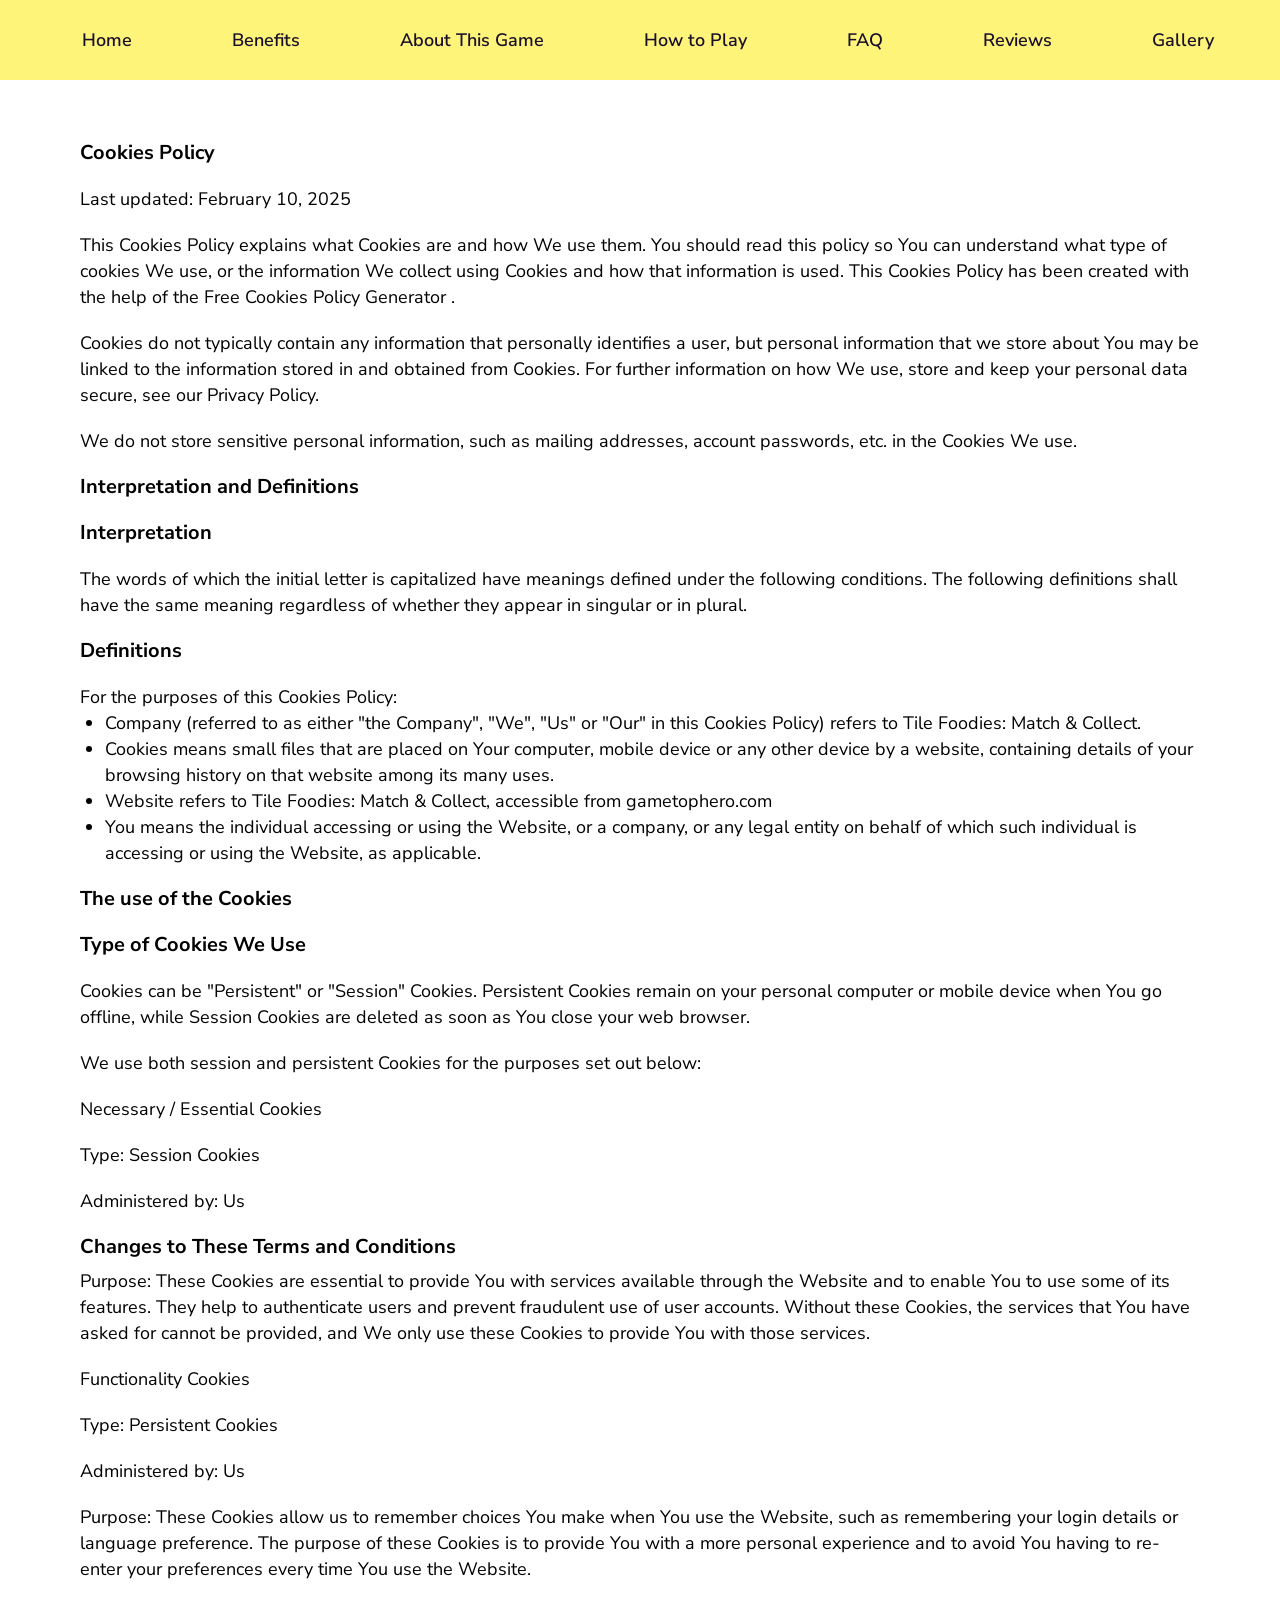
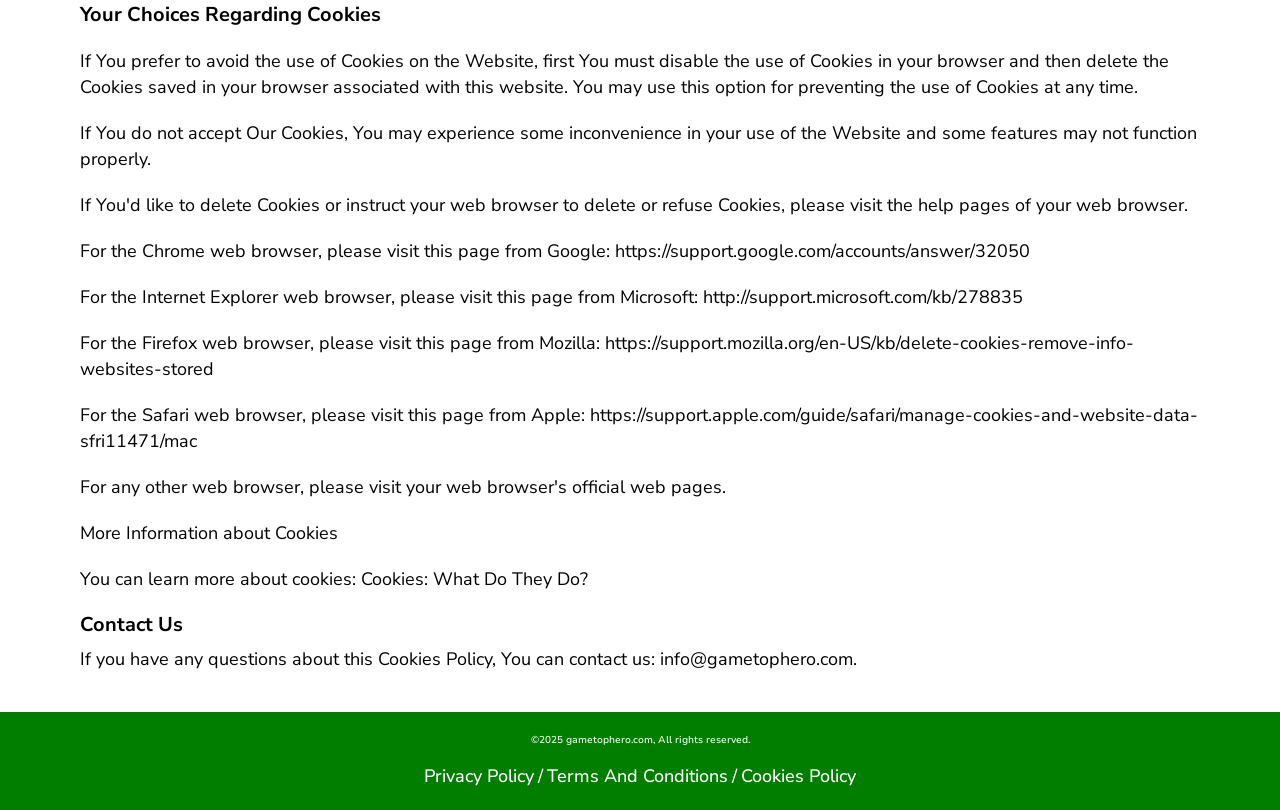
<file: cookies.html>
<!DOCTYPE html>
<html lang="en">
  <head>
    <meta charset="UTF-8" />
    <meta name="viewport" content="width=device-width, initial-scale=1.0" />
    <title>Tile Foodies: Match & Collect</title>
    <link rel="icon" href="image/Fav b (1).jpg" />

    <link rel="stylesheet" type="text/css" href="slick/slick.css" />
    <link rel="stylesheet" href="css/main.css" />
    <link href="https://unpkg.com/aos@2.3.1/dist/aos.css" rel="stylesheet" />
  </head>

  <body class="back">
    <header class="header">
      <div class="header__background"></div>
      <nav class="navigation">
        <ul class="navigation__list">
          <li class="navigation__item">
            <a href="/" class="navigation__link">Home</a>
          </li>
          <li class="navigation__item">
            <a href="/#features" class="navigation__link">Benefits</a>
          </li>
          <li class="navigation__item">
            <a href="/#about" class="navigation__link">About This Game</a>
          </li>
          <li class="navigation__item">
            <a href="/#how" class="navigation__link">How to Play</a>
          </li>
          <li class="navigation__item">
            <a href="/#faq" class="navigation__link">FAQ</a>
          </li>
          <li class="navigation__item">
            <a href="/#reviews" class="navigation__link">Reviews</a>
          </li>
          <li class="navigation__item">
            <a href="/#gallery" class="navigation__link">Gallery</a>
          </li>
          <li class="navigation__item">
            <a
              href="/policy.html"
              class="navigation__link navigation__item-desk"
              >Privacy policy</a
            >
          </li>
          <li class="navigation__item">
            <a href="/terms.html" class="navigation__link navigation__item-desk"
              >Terms and conditions</a
            >
          </li>
          <li class="navigation__item">
            <a
              href="/cookies.html"
              class="navigation__link navigation__item-desk"
              >Cookies Policy</a
            >
          </li>
        </ul>

        <div class="header__button-wrapper policy-terms-header__button-wrapper">
          <a href="/" class="policy-terms-header__icon--menu"
            ><img href="/" class="header-title" alt=""
          /></a>

          <button type="button" class="header__icon-button" data-menu-button>
            <img
              class="header__icon header__icon--menu"
              src="image/header/menu.png"
              alt=""
            />

            <img
              class="header__icon header__icon--close close"
              src="image/header/ep_close-bold (1).png"
              alt=""
            />
          </button>
        </div>
      </nav>
    </header>

    <main class="policy">
      <section>
        <div class="policy-terms-container">
          <h2 class="policy-terms-title">Cookies Policy</h2>

          <p class="policy-terms-text-one">Last updated: February 10, 2025</p>

          <p class="policy-terms-text-one">
            This Cookies Policy explains what Cookies are and how We use them.
            You should read this policy so You can understand what type of
            cookies We use, or the information We collect using Cookies and how
            that information is used. This Cookies Policy has been created with
            the help of the
            <a
              class="email-link-color"
              href="https://www.freeprivacypolicy.com/free-cookies-policy-generator/"
              target="_blank"
              rel=""
              >Free Cookies Policy Generator
            </a>
            .
          </p>

          <p class="policy-terms-text-one">
            Cookies do not typically contain any information that personally
            identifies a user, but personal information that we store about You
            may be linked to the information stored in and obtained from
            Cookies. For further information on how We use, store and keep your
            personal data secure, see our Privacy Policy.
          </p>
          <p class="policy-terms-text-one">
            We do not store sensitive personal information, such as mailing
            addresses, account passwords, etc. in the Cookies We use.
          </p>
          <h2 class="policy-terms-text">Interpretation and Definitions</h2>
          <h2 class="policy-terms-text">Interpretation</h2>
          <p class="policy-terms-text-one">
            The words of which the initial letter is capitalized have meanings
            defined under the following conditions. The following definitions
            shall have the same meaning regardless of whether they appear in
            singular or in plural.
          </p>
          <h2 class="policy-terms-text">Definitions</h2>
          <p class="policy-terms-text-one">
            For the purposes of this Cookies Policy:
          </p>
          <ul class="terms-lists">
            <li>
              Company (referred to as either "the Company", "We", "Us" or "Our"
              in this Cookies Policy) refers to Tile Foodies: Match & Collect.
            </li>
            <li>
              Cookies means small files that are placed on Your computer, mobile
              device or any other device by a website, containing details of
              your browsing history on that website among its many uses.
            </li>
            <li>
              Website refers to Tile Foodies: Match & Collect, accessible from
              gametophero.com
            </li>
            <li>
              You means the individual accessing or using the Website, or a
              company, or any legal entity on behalf of which such individual is
              accessing or using the Website, as applicable.
            </li>
          </ul>
          <h2 class="policy-terms-text">The use of the Cookies</h2>
          <h2 class="policy-terms-text">Type of Cookies We Use</h2>
          <p class="policy-terms-text-one">
            Cookies can be "Persistent" or "Session" Cookies. Persistent Cookies
            remain on your personal computer or mobile device when You go
            offline, while Session Cookies are deleted as soon as You close your
            web browser.
          </p>

          <p class="policy-terms-text-one">
            We use both session and persistent Cookies for the purposes set out
            below:
          </p>

          <p class="policy-terms-text-one">Necessary / Essential Cookies</p>

          <p class="policy-terms-text-one">Type: Session Cookies</p>

          <p class="policy-terms-text-one">Administered by: Us</p>
          <h2 class="policy-terms-text">
            Changes to These Terms and Conditions
          </h2>
          <p class="policy-terms-texts">
            Purpose: These Cookies are essential to provide You with services
            available through the Website and to enable You to use some of its
            features. They help to authenticate users and prevent fraudulent use
            of user accounts. Without these Cookies, the services that You have
            asked for cannot be provided, and We only use these Cookies to
            provide You with those services.
          </p>

          <p class="policy-terms-text-one">Functionality Cookies</p>
          <p class="policy-terms-text-one">Type: Persistent Cookies</p>
          <p class="policy-terms-text-one">Administered by: Us</p>
          <p class="policy-terms-text-one">
            Purpose: These Cookies allow us to remember choices You make when
            You use the Website, such as remembering your login details or
            language preference. The purpose of these Cookies is to provide You
            with a more personal experience and to avoid You having to re-enter
            your preferences every time You use the Website.
          </p>
          <h2 class="policy-terms-text">Your Choices Regarding Cookies</h2>
          <p class="policy-terms-text-one">
            If You prefer to avoid the use of Cookies on the Website, first You
            must disable the use of Cookies in your browser and then delete the
            Cookies saved in your browser associated with this website. You may
            use this option for preventing the use of Cookies at any time.
          </p>
          <p class="policy-terms-text-one">
            If You do not accept Our Cookies, You may experience some
            inconvenience in your use of the Website and some features may not
            function properly.
          </p>
          <p class="policy-terms-text-one">
            If You'd like to delete Cookies or instruct your web browser to
            delete or refuse Cookies, please visit the help pages of your web
            browser.
          </p>
          <p class="policy-terms-text-one">
            For the Chrome web browser, please visit this page from Google:

            <a
              class="email-link-color"
              href="https://support.google.com/accounts/answer/32050"
              target="_blank"
              rel=""
              >https://support.google.com/accounts/answer/32050
            </a>
          </p>
          <p class="policy-terms-text-one">
            For the Internet Explorer web browser, please visit this page from
            Microsoft:
            <a
              class="email-link-color"
              href="http://support.microsoft.com/kb/278835"
              target="_blank"
              rel=""
              >http://support.microsoft.com/kb/278835
            </a>
          </p>
          <p class="policy-terms-text-one">
            For the Firefox web browser, please visit this page from Mozilla:

            <a
              class="email-link-color"
              href=" https://support.mozilla.org/en-US/kb/delete-cookies-remove-info-websites-stored"
              target="_blank"
              rel=""
            >
              https://support.mozilla.org/en-US/kb/delete-cookies-remove-info-websites-stored
            </a>
          </p>
          <p class="policy-terms-text-one">
            For the Safari web browser, please visit this page from Apple:

            <a
              class="email-link-color"
              href=" https://support.apple.com/guide/safari/manage-cookies-and-website-data-sfri11471/mac"
              target="_blank"
              rel=""
            >
              https://support.apple.com/guide/safari/manage-cookies-and-website-data-sfri11471/mac
            </a>
          </p>

          <p class="policy-terms-text-one">
            For any other web browser, please visit your web browser's official
            web pages.
          </p>
          <p class="policy-terms-text-one">More Information about Cookies</p>
          <p class="policy-terms-text-one">
            You can learn more about cookies: Cookies:
            <a
              class="email-link-color"
              href="https://www.freeprivacypolicy.com/blog/cookies/"
              target="_blank"
              rel=""
            >
              What Do They Do?
            </a>
          </p>

          <h2 class="policy-terms-text">Contact Us</h2>
          <p class="policy-terms-texts">
            If you have any questions about this Cookies Policy, You can contact
            us:
            <a class="email-link" href="mailto:info@gametophero.com"
              >info@gametophero.com</a
            >.
          </p>
        </div>
      </section>
    </main>

    <footer class="footer">
      <div class="footer-container">
        <p class="footer-copyright">
          ©2025 gametophero.com, All rights reserved.
        </p>
        <div class="footer-wrapper">
          <a class="footer-text" href="policy.html">Privacy policy</a>
          <a class="footer-text">/</a>
          <a class="footer-text" href="terms.html">Terms and conditions </a>
          <a class="footer-text">/</a>
          <a class="footer-text" href="cookies.html">Cookies Policy</a>
        </div>
      </div>
    </footer>
    <script src="js/mobile-menu.js"></script>
  </body>
</html>
</file>
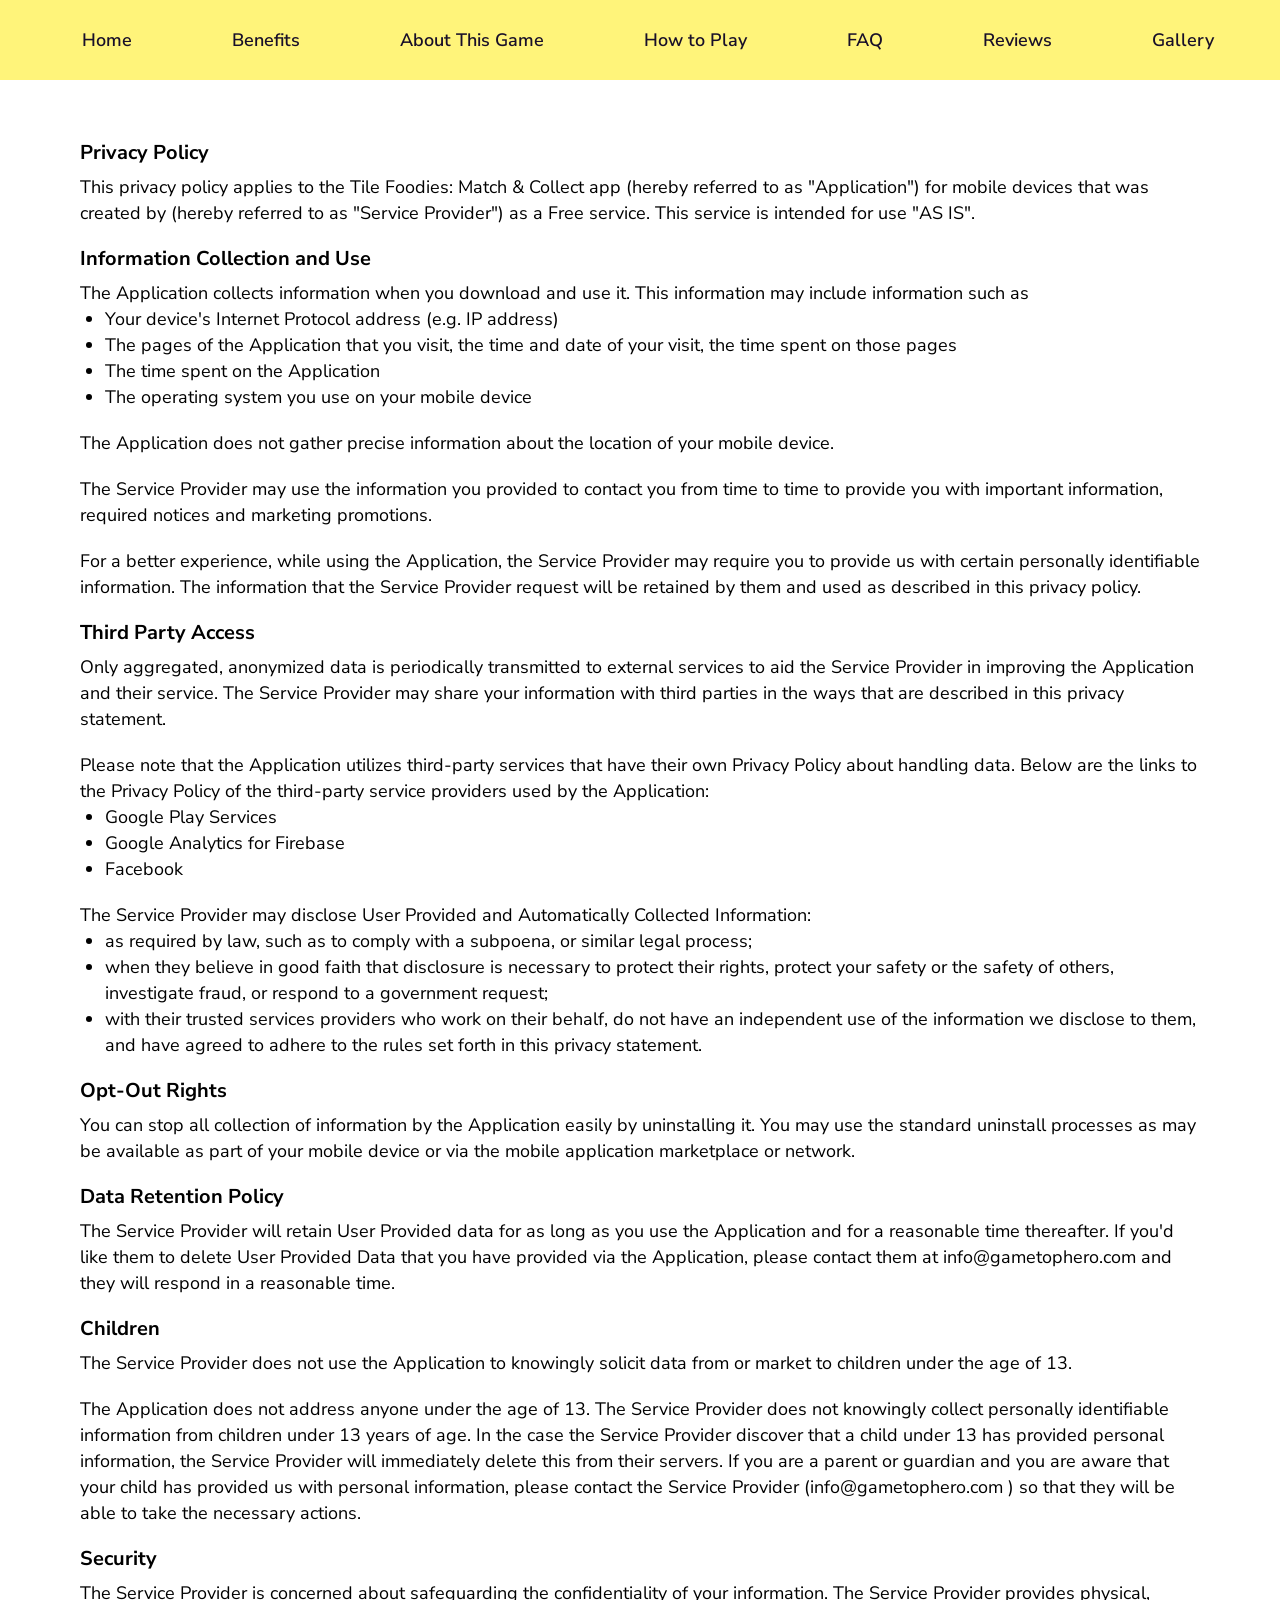
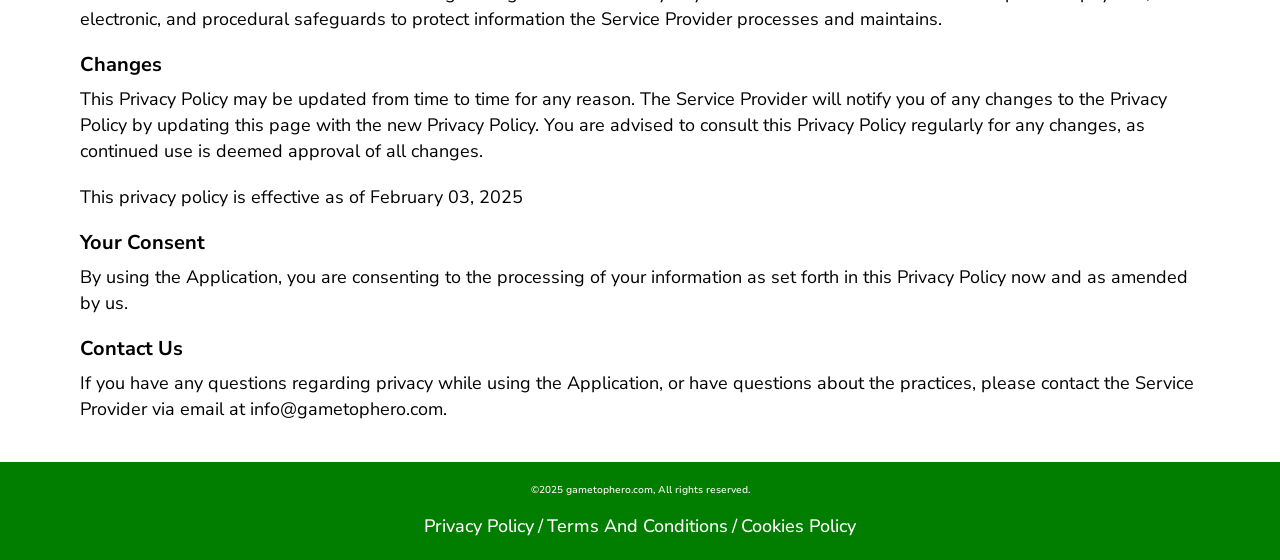
<file: policy.html>
<!DOCTYPE html>
<html lang="en">
  <head>
    <meta charset="UTF-8" />
    <meta name="viewport" content="width=device-width, initial-scale=1.0" />
    <title>Tile Foodies: Match & Collect</title>
    <link rel="icon" href="image/Fav b (1).jpg" />

    <link rel="stylesheet" type="text/css" href="slick/slick.css" />
    <link rel="stylesheet" href="css/main.css" />
    <link href="https://unpkg.com/aos@2.3.1/dist/aos.css" rel="stylesheet" />
  </head>

  <body class="back">
    <header class="header">
      <div class="header__background"></div>
      <nav class="navigation">
        <ul class="navigation__list">
          <li class="navigation__item">
            <a href="/" class="navigation__link">Home</a>
          </li>
          <li class="navigation__item">
            <a href="/#features" class="navigation__link">Benefits</a>
          </li>
          <li class="navigation__item">
            <a href="/#about" class="navigation__link">About This Game</a>
          </li>
          <li class="navigation__item">
            <a href="/#how" class="navigation__link">How to Play</a>
          </li>
          <li class="navigation__item">
            <a href="/#faq" class="navigation__link">FAQ</a>
          </li>
          <li class="navigation__item">
            <a href="/#reviews" class="navigation__link">Reviews</a>
          </li>
          <li class="navigation__item">
            <a href="/#gallery" class="navigation__link">Gallery</a>
          </li>
          <li class="navigation__item">
            <a
              href="/policy.html"
              class="navigation__link navigation__item-desk"
              >Privacy policy</a
            >
          </li>
          <li class="navigation__item">
            <a href="/terms.html" class="navigation__link navigation__item-desk"
              >Terms and conditions</a
            >
          </li>
          <li class="navigation__item">
            <a
              href="/cookies.html"
              class="navigation__link navigation__item-desk"
              >Cookies Policy</a
            >
          </li>
        </ul>

        <div class="header__button-wrapper policy-terms-header__button-wrapper">
          <a href="/" class="policy-terms-header__icon--menu"
            ><img href="/" class="header-title" alt=""
          /></a>

          <button type="button" class="header__icon-button" data-menu-button>
            <img
              class="header__icon header__icon--menu"
              src="image/header/menu.png"
              alt=""
            />

            <img
              class="header__icon header__icon--close close"
              src="image/header/ep_close-bold (1).png"
              alt=""
            />
          </button>
        </div>
      </nav>
    </header>

    <main class="policy">
      <section>
        <div class="policy-terms-container">
          <p class="policy-terms-title">Privacy Policy</p>

          <p class="policy-terms-texts">
            This privacy policy applies to the Tile Foodies: Match & Collect app
            (hereby referred to as "Application") for mobile devices that was
            created by (hereby referred to as "Service Provider") as a Free
            service. This service is intended for use "AS IS".
          </p>
          <p class="policy-terms-text">Information Collection and Use</p>
          <p class="policy-terms-texts">
            The Application collects information when you download and use it.
            This information may include information such as
          </p>

          <ul class="terms-lists">
            <li>Your device's Internet Protocol address (e.g. IP address)</li>
            <li>
              The pages of the Application that you visit, the time and date of
              your visit, the time spent on those pages
            </li>
            <li>The time spent on the Application</li>
            <li>The operating system you use on your mobile device</li>
          </ul>
          <p class="policy-terms-text-one">
            The Application does not gather precise information about the
            location of your mobile device.
          </p>

          <p class="policy-terms-text-one">
            The Service Provider may use the information you provided to contact
            you from time to time to provide you with important information,
            required notices and marketing promotions.
          </p>
          <p class="policy-terms-text-one">
            For a better experience, while using the Application, the Service
            Provider may require you to provide us with certain personally
            identifiable information. The information that the Service Provider
            request will be retained by them and used as described in this
            privacy policy.
          </p>

          <p class="policy-terms-text">Third Party Access</p>

          <p class="policy-terms-texts">
            Only aggregated, anonymized data is periodically transmitted to
            external services to aid the Service Provider in improving the
            Application and their service. The Service Provider may share your
            information with third parties in the ways that are described in
            this privacy statement.
          </p>

          <p class="policy-terms-text-one">
            Please note that the Application utilizes third-party services that
            have their own Privacy Policy about handling data. Below are the
            links to the Privacy Policy of the third-party service providers
            used by the Application:
          </p>
          <ul class="terms-lists">
            <li>
              <a
                class="email-link-color"
                href="https://policies.google.com/privacy"
                target="_blank"
                rel=""
                >Google Play Services
              </a>
            </li>
            <li>
              <a
                class="email-link-color"
                href="https://firebase.google.com/support/privacy"
                target="_blank"
                rel=""
                >Google Analytics for Firebase
              </a>
            </li>
            <li>
              <a
                class="email-link-color"
                href="https://www.facebook.com/about/privacy/update/printable"
                target="_blank"
                rel=""
                >Facebook
              </a>
            </li>
          </ul>

          <p class="policy-terms-text-one">
            The Service Provider may disclose User Provided and Automatically
            Collected Information:
          </p>
          <ul class="terms-lists">
            <li>
              as required by law, such as to comply with a subpoena, or similar
              legal process;
            </li>
            <li>
              when they believe in good faith that disclosure is necessary to
              protect their rights, protect your safety or the safety of others,
              investigate fraud, or respond to a government request;
            </li>
            <li>
              with their trusted services providers who work on their behalf, do
              not have an independent use of the information we disclose to
              them, and have agreed to adhere to the rules set forth in this
              privacy statement.
            </li>
          </ul>

          <h2 class="policy-terms-text">Opt-Out Rights</h2>
          <p class="policy-terms-texts">
            You can stop all collection of information by the Application easily
            by uninstalling it. You may use the standard uninstall processes as
            may be available as part of your mobile device or via the mobile
            application marketplace or network.
          </p>

          <h2 class="policy-terms-text">Data Retention Policy</h2>
          <p class="policy-terms-texts">
            The Service Provider will retain User Provided data for as long as
            you use the Application and for a reasonable time thereafter. If
            you'd like them to delete User Provided Data that you have provided
            via the Application, please contact them at info@gametophero.com and
            they will respond in a reasonable time.
          </p>
          <h2 class="policy-terms-text">Children</h2>
          <p class="policy-terms-texts">
            The Service Provider does not use the Application to knowingly
            solicit data from or market to children under the age of 13.
          </p>

          <p class="policy-terms-text-one">
            The Application does not address anyone under the age of 13. The
            Service Provider does not knowingly collect personally identifiable
            information from children under 13 years of age. In the case the
            Service Provider discover that a child under 13 has provided
            personal information, the Service Provider will immediately delete
            this from their servers. If you are a parent or guardian and you are
            aware that your child has provided us with personal information,
            please contact the Service Provider (info@gametophero.com ) so that
            they will be able to take the necessary actions.
          </p>
          <h2 class="policy-terms-text">Security</h2>
          <p class="policy-terms-texts">
            The Service Provider is concerned about safeguarding the
            confidentiality of your information. The Service Provider provides
            physical, electronic, and procedural safeguards to protect
            information the Service Provider processes and maintains.
          </p>
          <h2 class="policy-terms-text">Changes</h2>
          <p class="policy-terms-texts">
            This Privacy Policy may be updated from time to time for any reason.
            The Service Provider will notify you of any changes to the Privacy
            Policy by updating this page with the new Privacy Policy. You are
            advised to consult this Privacy Policy regularly for any changes, as
            continued use is deemed approval of all changes.
          </p>

          <p class="policy-terms-text-one">
            This privacy policy is effective as of February 03, 2025
          </p>
          <h2 class="policy-terms-text">Your Consent</h2>
          <p class="policy-terms-texts">
            By using the Application, you are consenting to the processing of
            your information as set forth in this Privacy Policy now and as
            amended by us.
          </p>
          <h2 class="policy-terms-text">Contact Us</h2>
          <p class="policy-terms-texts">
            If you have any questions regarding privacy while using the
            Application, or have questions about the practices, please contact
            the Service Provider via email at
            <a class="email-link" href="mailto:info@gametophero.com"
              >info@gametophero.com</a
            >.
          </p>
        </div>
      </section>
    </main>

    <footer class="footer">
      <div class="footer-container">
        <p class="footer-copyright">
          ©2025 gametophero.com, All rights reserved.
        </p>
        <div class="footer-wrapper">
          <a class="footer-text" href="policy.html">Privacy policy</a>
          <a class="footer-text">/</a>
          <a class="footer-text" href="terms.html">Terms and conditions </a>
          <a class="footer-text">/</a>
          <a class="footer-text" href="cookies.html">Cookies Policy</a>
        </div>
      </div>
    </footer>
    <script src="js/mobile-menu.js"></script>
  </body>
</html>
</file>
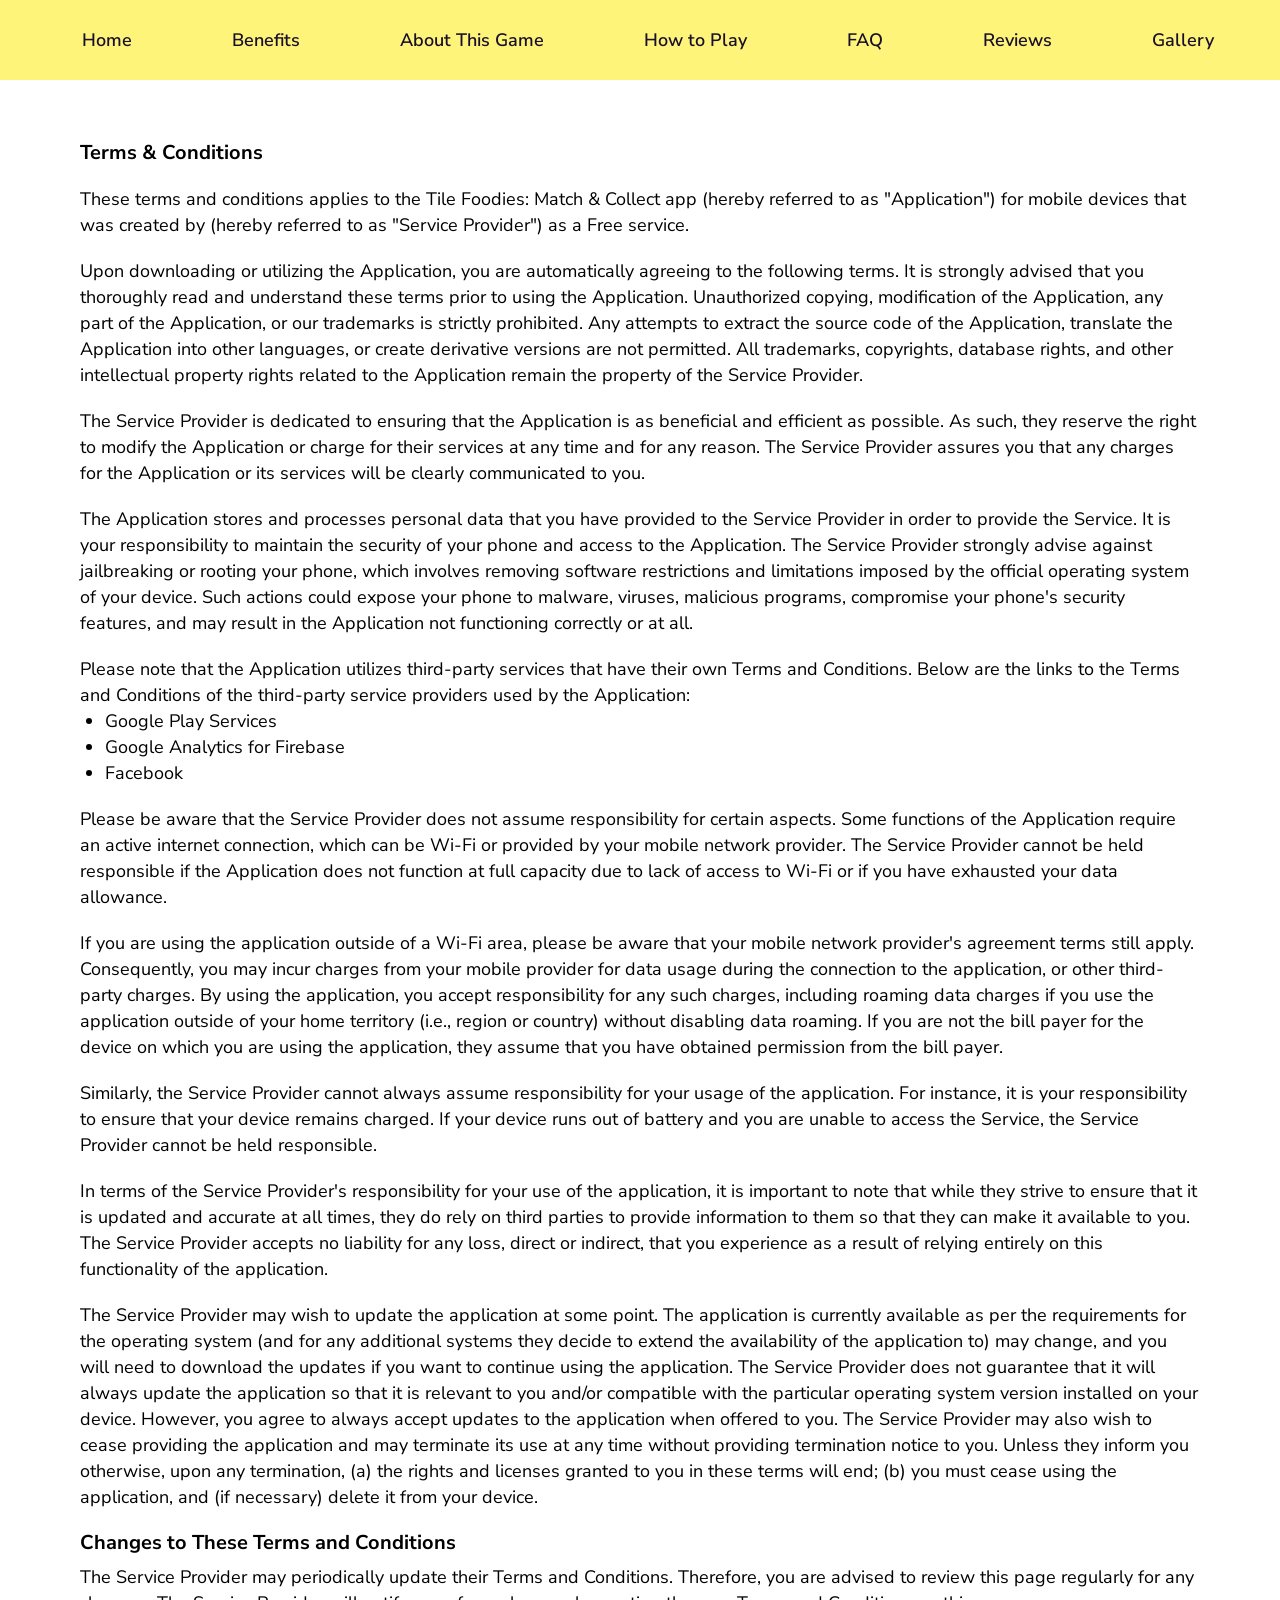
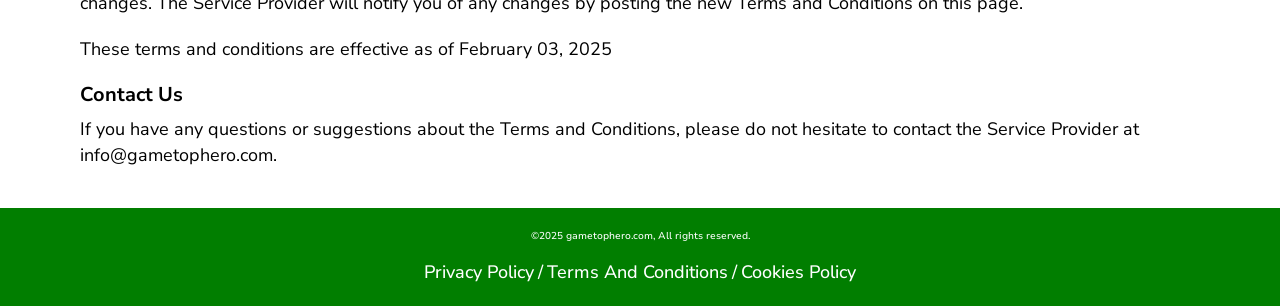
<file: terms.html>
<!DOCTYPE html>
<html lang="en">
  <head>
    <meta charset="UTF-8" />
    <meta name="viewport" content="width=device-width, initial-scale=1.0" />
    <title>Tile Foodies: Match & Collect</title>
    <link rel="icon" href="image/Fav b (1).jpg" />
    <link rel="stylesheet" type="text/css" href="slick/slick.css" />
    <link rel="stylesheet" href="css/main.css" />
    <link href="https://unpkg.com/aos@2.3.1/dist/aos.css" rel="stylesheet" />
  </head>

  <body class="back">
    <header class="header">
      <div class="header__background"></div>
      <nav class="navigation">
        <ul class="navigation__list">
          <li class="navigation__item">
            <a href="/" class="navigation__link">Home</a>
          </li>
          <li class="navigation__item">
            <a href="/#features" class="navigation__link">Benefits</a>
          </li>
          <li class="navigation__item">
            <a href="/#about" class="navigation__link">About This Game</a>
          </li>
          <li class="navigation__item">
            <a href="/#how" class="navigation__link">How to Play</a>
          </li>
          <li class="navigation__item">
            <a href="/#faq" class="navigation__link">FAQ</a>
          </li>
          <li class="navigation__item">
            <a href="/#reviews" class="navigation__link">Reviews</a>
          </li>
          <li class="navigation__item">
            <a href="/#gallery" class="navigation__link">Gallery</a>
          </li>
          <li class="navigation__item">
            <a
              href="/policy.html"
              class="navigation__link navigation__item-desk"
              >Privacy policy</a
            >
          </li>
          <li class="navigation__item">
            <a href="/terms.html" class="navigation__link navigation__item-desk"
              >Terms and conditions</a
            >
          </li>
          <li class="navigation__item">
            <a
              href="/cookies.html"
              class="navigation__link navigation__item-desk"
              >Cookies Policy</a
            >
          </li>
        </ul>

        <div class="header__button-wrapper policy-terms-header__button-wrapper">
          <a href="/" class="policy-terms-header__icon--menu"
            ><img href="/" class="header-title" alt=""
          /></a>

          <button type="button" class="header__icon-button" data-menu-button>
            <img
              class="header__icon header__icon--menu"
              src="image/header/menu.png"
              alt=""
            />

            <img
              class="header__icon header__icon--close close"
              src="image/header/ep_close-bold (1).png"
              alt=""
            />
          </button>
        </div>
      </nav>
    </header>

    <main class="policy">
      <section>
        <div class="policy-terms-container">
          <h2 class="policy-terms-title">Terms & Conditions</h2>

          <p class="policy-terms-text-one">
            These terms and conditions applies to the Tile Foodies: Match &
            Collect app (hereby referred to as "Application") for mobile devices
            that was created by (hereby referred to as "Service Provider") as a
            Free service.
          </p>

          <p class="policy-terms-text-one">
            Upon downloading or utilizing the Application, you are automatically
            agreeing to the following terms. It is strongly advised that you
            thoroughly read and understand these terms prior to using the
            Application. Unauthorized copying, modification of the Application,
            any part of the Application, or our trademarks is strictly
            prohibited. Any attempts to extract the source code of the
            Application, translate the Application into other languages, or
            create derivative versions are not permitted. All trademarks,
            copyrights, database rights, and other intellectual property rights
            related to the Application remain the property of the Service
            Provider.
          </p>

          <p class="policy-terms-text-one">
            The Service Provider is dedicated to ensuring that the Application
            is as beneficial and efficient as possible. As such, they reserve
            the right to modify the Application or charge for their services at
            any time and for any reason. The Service Provider assures you that
            any charges for the Application or its services will be clearly
            communicated to you.
          </p>
          <p class="policy-terms-text-one">
            The Application stores and processes personal data that you have
            provided to the Service Provider in order to provide the Service. It
            is your responsibility to maintain the security of your phone and
            access to the Application. The Service Provider strongly advise
            against jailbreaking or rooting your phone, which involves removing
            software restrictions and limitations imposed by the official
            operating system of your device. Such actions could expose your
            phone to malware, viruses, malicious programs, compromise your
            phone's security features, and may result in the Application not
            functioning correctly or at all.
          </p>
          <p class="policy-terms-text-one">
            Please note that the Application utilizes third-party services that
            have their own Terms and Conditions. Below are the links to the
            Terms and Conditions of the third-party service providers used by
            the Application:
          </p>
          <ul class="terms-lists">
            <li>
              <a
                class="email-link-color"
                href="https://policies.google.com/privacy"
                target="_blank"
                rel=""
                >Google Play Services
              </a>
            </li>
            <li>
              <a
                class="email-link-color"
                href="https://firebase.google.com/support/privacy"
                target="_blank"
                rel=""
                >Google Analytics for Firebase
              </a>
            </li>
            <li>
              <a
                class="email-link-color"
                href="https://www.facebook.com/about/privacy/update/printable"
                target="_blank"
                rel=""
                >Facebook
              </a>
            </li>
          </ul>

          <p class="policy-terms-text-one">
            Please be aware that the Service Provider does not assume
            responsibility for certain aspects. Some functions of the
            Application require an active internet connection, which can be
            Wi-Fi or provided by your mobile network provider. The Service
            Provider cannot be held responsible if the Application does not
            function at full capacity due to lack of access to Wi-Fi or if you
            have exhausted your data allowance.
          </p>

          <p class="policy-terms-text-one">
            If you are using the application outside of a Wi-Fi area, please be
            aware that your mobile network provider's agreement terms still
            apply. Consequently, you may incur charges from your mobile provider
            for data usage during the connection to the application, or other
            third-party charges. By using the application, you accept
            responsibility for any such charges, including roaming data charges
            if you use the application outside of your home territory (i.e.,
            region or country) without disabling data roaming. If you are not
            the bill payer for the device on which you are using the
            application, they assume that you have obtained permission from the
            bill payer.
          </p>

          <p class="policy-terms-text-one">
            Similarly, the Service Provider cannot always assume responsibility
            for your usage of the application. For instance, it is your
            responsibility to ensure that your device remains charged. If your
            device runs out of battery and you are unable to access the Service,
            the Service Provider cannot be held responsible.
          </p>

          <p class="policy-terms-text-one">
            In terms of the Service Provider's responsibility for your use of
            the application, it is important to note that while they strive to
            ensure that it is updated and accurate at all times, they do rely on
            third parties to provide information to them so that they can make
            it available to you. The Service Provider accepts no liability for
            any loss, direct or indirect, that you experience as a result of
            relying entirely on this functionality of the application.
          </p>

          <p class="policy-terms-text-one">
            The Service Provider may wish to update the application at some
            point. The application is currently available as per the
            requirements for the operating system (and for any additional
            systems they decide to extend the availability of the application
            to) may change, and you will need to download the updates if you
            want to continue using the application. The Service Provider does
            not guarantee that it will always update the application so that it
            is relevant to you and/or compatible with the particular operating
            system version installed on your device. However, you agree to
            always accept updates to the application when offered to you. The
            Service Provider may also wish to cease providing the application
            and may terminate its use at any time without providing termination
            notice to you. Unless they inform you otherwise, upon any
            termination, (a) the rights and licenses granted to you in these
            terms will end; (b) you must cease using the application, and (if
            necessary) delete it from your device.
          </p>
          <h2 class="policy-terms-text">
            Changes to These Terms and Conditions
          </h2>
          <p class="policy-terms-texts">
            The Service Provider may periodically update their Terms and
            Conditions. Therefore, you are advised to review this page regularly
            for any changes. The Service Provider will notify you of any changes
            by posting the new Terms and Conditions on this page.
          </p>

          <p class="policy-terms-text-one">
            These terms and conditions are effective as of February 03, 2025
          </p>
          <h2 class="policy-terms-text">Contact Us</h2>
          <p class="policy-terms-texts">
            If you have any questions or suggestions about the Terms and
            Conditions, please do not hesitate to contact the Service Provider
            at
            <a class="email-link" href="mailto:info@gametophero.com">
              info@gametophero.com</a
            >.
          </p>
        </div>
      </section>
    </main>

    <footer class="footer">
      <div class="footer-container">
        <p class="footer-copyright">
          ©2025 gametophero.com, All rights reserved.
        </p>
        <div class="footer-wrapper">
          <a class="footer-text" href="policy.html">Privacy policy</a>
          <a class="footer-text">/</a>
          <a class="footer-text" href="terms.html">Terms and conditions </a>
          <a class="footer-text">/</a>
          <a class="footer-text" href="cookies.html">Cookies Policy</a>
        </div>
      </div>
    </footer>
    <script src="js/mobile-menu.js"></script>
  </body>
</html>
</file>
<file: css/main.css>
@import url("https://fonts.googleapis.com/css2?family=Montserrat+Alternates:ital,wght@0,100;0,200;0,300;0,400;0,500;0,600;0,700;0,800;0,900;1,100;1,200;1,300;1,400;1,500;1,600;1,700;1,800;1,900&family=Nunito+Sans:ital,opsz,wght@0,6..12,200..1000;1,6..12,200..1000&display=swap");

:root {
}

* {
  -webkit-box-sizing: border-box;
  box-sizing: border-box;
}

html {
  scroll-behavior: smooth;
  background: rgba(255, 255, 255, 1);
  color: rgba(0, 0, 0, 1);
}

body {
  margin: 0;
}

h1,
h2,
h3,
h4,
h5,
h6,
p {
  margin: 0;
}

ul,
ol {
  margin: 0;
  padding: 0;
  list-style: none;
}

img {
  display: block;
  height: auto;
}

.list {
  list-style: none;
}

button,
a {
  cursor: pointer;
}

.visually-hidden {
  position: absolute;
  width: 1px;
  height: 1px;
  margin: -1px;
  border: 0;
  padding: 0;

  white-space: nowrap;
  clip-path: inset(100%);
  clip: rect(0 0 0 0);
  overflow: hidden;
}

.button:hover {
  scale: 120%;
}

.header {
  position: fixed;
  width: 100%;
  z-index: 5;
  -webkit-transition: background-color 0.3s ease;
  transition: background-color 0.3s ease;
}

.header.is-open .header__background {
  left: 0;
}
.header__button-wrapper {
  margin-left: auto;
}
.header__icon {
  display: none;
}

.header__icon-button {
  display: -webkit-box;
  display: -ms-flexbox;
  display: flex;
  background-color: transparent;
  border: none;
  border-radius: 50%;
}

.header__icon--menu {
  display: block;
}

.header__icon-button.is-open .header__icon--menu {
  display: none;
}

.header__icon-button.is-open .header__icon--close {
  display: block;
}

.header {
  position: fixed;
  width: 100%;
  z-index: 5;
  background: transparent;
  display: flex;
  height: 60px;
  background: rgba(255, 244, 122, 1);
}
.header__background {
  position: absolute;
  top: 0;
  right: 0;
  bottom: 0;
  left: 100%;

  z-index: -1;
  -webkit-transition: left 0.3s ease;
  transition: left 0.3s ease;
  background: rgba(255, 244, 122, 1);
}
.header.is-open .header__background {
  left: 0;
}
.header__button-wrapper {
  margin-right: auto;
  display: flex;
  align-items: center;
  justify-content: end;
}
.policy-terms-header__button-wrapper {
  margin-right: auto;
  display: flex;
  align-items: center;
  justify-content: space-between;
}
.header__icon {
  display: none;
}
.header__icon-button {
  display: flex;
  background-color: transparent;
  border: none;
  border-radius: 50%;
}

.header__icon--menu {
  display: block;
}

.header__icon-button.is-open .header__icon--menu {
  display: none;
}

.header__icon-button.is-open .header__icon--close {
  display: block;
}

.navigation {
  display: -ms-flexbox;
  -webkit-box-orient: vertical;
  -webkit-box-direction: normal;
  -ms-flex-direction: column;
  flex-direction: column;
  -webkit-box-align: center;
  -ms-flex-align: center;
  align-items: center;
  -webkit-box-flex: 1;
  -ms-flex: 1;
  flex: 1;
  padding: 16px;
  position: relative;
}

.navigation__list {
  display: flex;
  flex-direction: column;

  align-items: start;

  top: 130px;
  position: absolute;
  top: 100%;
  right: -100%;
  width: 100%;
  height: 567px;
  -webkit-transition: 0.3s;
  transition: 0.3s;
  z-index: 999;

  padding: 35px 0 0 60px;

  border-radius: 0px 0px 26px 26px;
  gap: 28px;
  background: rgba(255, 244, 122, 1);
  border-bottom: 2px solid rgba(34, 0, 59, 1);
}
.navigation__list.is-open {
  right: 0;
}
.navigation__link {
  font-family: Nunito Sans;
  font-weight: 600;
  font-size: 18px;
  line-height: 24.55px;
  letter-spacing: 0%;
  transition: all 0.3s ease-in-out;
  text-decoration: none;
  color: rgba(24, 15, 41, 1);
  padding-left: 16px;
}
.navigation__link:hover,
.navigation__link:focus {
  width: 82px;
  height: 49px;
  border-radius: 100px;
  padding-top: 12px;
  padding-right: 16px;
  padding-bottom: 12px;
  color: rgba(255, 249, 255, 1);
  background: rgba(1, 126, 0, 1);
}
.header.is-open {
  background-color: transparent;
}
.navigation-img {
  display: none;
}

@media screen and (min-width: 1200px) {
  .navigation-img {
    display: flex;
  }
  .policy-terms-header__icon--menu {
    display: none;
  }

  .header {
    width: 100%;

    height: 80px;
    padding: 10px 0px 10px 160px;
    display: flex;
    align-items: center;
    justify-content: center;

    z-index: 1000;
  }
  .header__background {
  }

  .header__icon-button {
    display: none;
  }

  .navigation {
    display: flex;

    flex-direction: row;

    flex: 1;
    padding: 0;

    width: 1440px;
    margin: auto;
  }
  .navigation__list {
    background-color: transparent;
    flex-direction: row;
    display: flex;
    position: static;
    width: 1440px;
    margin: auto;

    padding-block: 0;
    flex: 1;
    gap: 68px;
    height: 0px;
    display: flex;
    justify-content: center;
    align-items: center;
    justify-content: center;
    border: none;
  }
  .navigation__link {
    font-family: Nunito Sans;
    font-weight: 600;
    font-size: 18px;
    line-height: 24.55px;
    letter-spacing: 0%;

    color: rgba(24, 15, 41, 1);
    padding: 12px 16px;
    text-decoration: none;
  }
  .navigation__link:hover,
  .navigation__link:focus {
    background: rgba(1, 126, 0, 1);
  }
  .header__icon-home-img {
    display: none;
  }
  .navigation__item-desk {
    display: none;
  }
}

.home {
  width: 375px;
  height: 800px;

  padding: 104px 10px 0px;
  background-repeat: no-repeat;
  background-size: cover;
  background-position: center;
  background-image: url("/image/home/Home.png");
  margin: auto;
}

.home__container-top {
  display: flex;
  flex-direction: column;
  align-items: center;
}
.home-title-img {
  width: 180px;
  height: 159px;
}
.home-title {
  font-family: Nunito Sans;
  font-weight: 900;
  font-size: 22px;
  line-height: 30.01px;
  letter-spacing: 0%;
  text-align: center;
  color: rgba(97, 0, 143, 1);
  padding: 28px 0;
}

.home-text {
  font-family: Nunito Sans;
  font-weight: 800;
  font-size: 14px;
  line-height: 19.1px;
  letter-spacing: 0%;
  text-align: center;
  color: rgba(255, 244, 122, 1);
}
.home__google-button_image {
  width: 204px;
  height: 67px;
}
.home__google-button_link:hover {
  transform: scale(1.1);
  transition: transform 0.3s ease-in-out;
}

@media screen and (min-width: 1200px) {
  .home {
    width: 1440px;
    height: 784px;
    padding: 110px 217px 0px;
  }
  .home__container-top {
    display: flex;
    flex-direction: column;
    align-items: center;
    justify-content: center;
  }
  .home-title-img {
    width: 325px;
    height: 288px;
  }
  .home-title {
    font-family: Nunito Sans;
    font-weight: 900;
    font-size: 26px;
    color: rgba(1, 126, 0, 1);
    line-height: 35.46px;
    letter-spacing: 0%;
    text-align: center;
    padding: 24px 0;
  }

  .home-text {
    font-family: Nunito Sans;
    font-weight: 800;
    font-size: 18px;

    line-height: 24.55px;
    letter-spacing: 0%;
    text-align: center;
  }
}
.about {
  padding: 28px 20px;
  margin: auto;
  width: 375px;
  background: rgba(237, 248, 157, 1);
}

.about-title {
  font-family: Nunito Sans;
  font-weight: 900;
  font-size: 32px;
  line-height: 43.65px;
  letter-spacing: 0%;
  text-align: center;
  color: rgba(8, 13, 3, 1);
}
.about-title-text {
  font-family: Montserrat Alternates;
  font-weight: 600;
  font-size: 16px;
  line-height: 24px;
  letter-spacing: 3%;
  text-align: center;
  padding-top: 40px;
  display: flex;
  flex-direction: column;
  gap: 30px;
}
.about-div {
  padding-top: 40px;
  display: flex;
  flex-direction: column;
  gap: 30px;
}
.about-text {
  display: flex;
  flex-direction: column;
  font-family: Nunito Sans;
  font-weight: 600;
  font-size: 14px;
  line-height: 24px;
  letter-spacing: 3%;
  text-align: center;
  gap: 10px;
}
.about-text-bold {
  font-family: Montserrat Alternates;
  font-weight: 700;
  font-size: 18px;

  line-height: 34px;
  letter-spacing: 3%;
  text-align: center;
}
@media screen and (min-width: 1200px) {
  .about {
    padding: 28px 100px 44px;

    width: 1440px;
  }

  .about-title {
    font-family: Nunito Sans;
    font-weight: 900;
    font-size: 32px;
    line-height: 43.65px;
    letter-spacing: 0%;
  }
  .about-title-text {
    font-family: Montserrat Alternates;
    font-weight: 600;
    font-size: 16px;
    line-height: 34px;
    letter-spacing: 3%;
    text-align: center;

    padding-top: 40px;
    gap: 0px;
  }
  .about-div {
    padding-top: 60px;
    display: flex;
    flex-direction: row-reverse;
    gap: 60px;
  }
  .about-img {
    content: url("/image/about/Frame\ 146.png");
  }
  .about-text {
    width: 630px;
    display: flex;
    flex-direction: column;
    font-family: Nunito Sans;
    font-weight: 600;
    font-size: 16px;
    line-height: 34px;
    letter-spacing: 3%;
    text-align: left;
    gap: 10px;
  }
  .about-text-bold {
    text-align: left;
  }
}
.how {
  width: 375px;
  margin: auto;
  padding: 28px 20px;
  background: rgba(255, 249, 187, 1);
}
.how-title-text {
  font-family: Nunito Sans;
  font-weight: 400;
  font-size: 16px;
  line-height: 21.82px;
  letter-spacing: 0%;
  text-align: center;
  padding-top: 40px;
}
.how-list {
  padding-top: 40px;
  margin: auto;
  display: flex;
  flex-direction: column;
  gap: 18px;
}

.how-img {
  margin: auto;
}
.how-text-bold {
  font-family: Nunito Sans;
  font-weight: 700;
  font-size: 18px;
  line-height: 24.55px;
  letter-spacing: 0%;
  text-align: center;
  color: rgba(8, 13, 3, 1);
  padding: 12px 0;
}
.how-text {
  font-family: Nunito Sans;
  font-weight: 600;
  font-size: 16px;
  line-height: 21.82px;
  letter-spacing: 0%;
  text-align: center;
  color: rgba(8, 13, 3, 1);
}

@media screen and (min-width: 1200px) {
  .how {
    width: 1440px;
    margin: auto;
    padding: 28px 100px 75px;
    background: rgba(255, 249, 187, 1);
  }
  .how-title-text {
    font-family: Nunito Sans;
    font-weight: 400;
    font-size: 20px;
    line-height: 27.28px;
    letter-spacing: 0%;
    padding-top: 25px;
  }
  .how-list {
    padding-top: 60px;
    margin: auto;
    display: flex;
    flex-direction: row;
    flex-wrap: wrap;
    justify-content: center;
    gap: 22px;
    column-gap: 0;
  }
  .how-item {
    width: 620px;
  }
}

.reviews {
  width: 375px;
  background: rgba(255, 249, 187, 1);

  margin: auto;
  padding: 28px 0;
}

.reviews-list {
  width: auto;
  padding-top: 40px;
  padding-bottom: 30px;
  margin: auto;
}
.reviews-item {
  margin: 0 5px;
  width: 335px;
  height: 224px;
  border-radius: 6px;
  padding: 16px;
  background: rgba(255, 255, 255, 1);
  border: 2px solid rgba(1, 126, 0, 1);
}
.reviews-img {
  margin: 12px auto 20px;
}
.reviews-text-bold {
  font-family: Nunito Sans;
  font-weight: 900;
  font-size: 20px;
  line-height: 27.28px;
  letter-spacing: 0%;
  text-align: center;
}
.reviews-text {
  font-family: Nunito Sans;
  font-weight: 600;
  font-size: 16px;
  line-height: 21.82px;
  letter-spacing: 0%;
  text-align: center;
}

.gallery-button-container {
  display: flex;
  align-items: center;
  justify-content: center;
  gap: 10px;
}

.gallery-button {
  background-color: transparent;
  border: none;
  padding: 0;
  -webkit-transition: scale 0.3s ease;
  transition: scale 0.3s ease;
}

.gallery-button:hover {
  scale: 120%;
}
.gallery-button-container-desk {
  display: none;
}
@media screen and (min-width: 1200px) {
  .gallery-button-container-desk {
    display: flex;
    align-items: center;
    justify-content: end;
    gap: 10px;
  }
  .reviews {
    width: 1440px;
    padding: 28px 100px 100px;
  }

  .reviews-list {
    width: auto;
    padding-top: 44px;
    padding-bottom: 0px;
    margin: auto;
  }
  .reviews-item {
    margin: 0 20px;
    width: 360px;
    height: 202px;
  }

  .gallery-button-container {
    display: none;
  }
}

.faq {
  padding: 28px 20px;
  margin: auto;
  width: 375px;

  background-repeat: no-repeat;
  background-size: cover;
  background-position: bottom;
  background-image: url("/image/faq/FAQ.png");
}
.faq-container {
  padding-top: 39px;
  display: flex;
  flex-direction: column;
  gap: 14px;
  margin: auto;
}

.faq-item {
  width: 335px;
  border-radius: 6px;
  padding: 16px;
  background: rgba(255, 255, 255, 1);
  border: 2px solid rgba(1, 126, 0, 1);
}

.faq-question {
  display: flex;
  justify-content: space-between;
  align-items: center;

  font-family: Nunito Sans;
  font-weight: 700;
  font-size: 18px;
  line-height: 24.55px;
  letter-spacing: 0%;

  color: rgba(8, 13, 3, 1);
}

.toggle-button {
  background: none;
  border: none;
  transition: all 0.3s ease-in-out;
  cursor: pointer;
}
.toggle-button:hover {
  transform: scale(1.2);
}
.faq-answer {
  display: none;
  padding-top: 16px;
  font-family: Nunito Sans;
  font-weight: 600;
  font-size: 16px;
  line-height: 21.82px;
  letter-spacing: 0%;
  color: rgba(8, 13, 3, 1);
}
@media screen and (min-width: 1200px) {
  .faq {
    padding: 28px 220px;
    margin: auto;
    width: 1440px;

    background-image: url("/image/faq//FAQ\ \(1\).png");
  }
  .faq-container {
    padding-top: 20px;
  }

  .faq-item {
    width: 1000px;
  }
}
.gallery {
  width: 375px;
  background: rgba(237, 248, 157, 1);
  margin: auto;
  padding: 28px 0px;
}

.gallery__list {
  width: auto;
  padding-top: 40px;
  padding-bottom: 32px;
  margin: auto;
}
.gallery__item {
  width: 260px;
  height: 460px;
  overflow: hidden;
  position: relative;
  margin: 0 4px;
}

.gallery__image {
  width: 100%;
  height: 100%;
  object-fit: cover;
  object-position: center;
}

@media screen and (min-width: 1200px) {
  .gallery {
    width: 1440px;

    padding: 28px 100px 40px;
  }

  .gallery__item {
    width: 260px;
    height: 460px;
    margin: 0 20px;
  }

  .gallery__list {
    width: auto;
    padding: 30px 0 0px;
  }
}
.features {
  width: 375px;

  margin: auto;
  padding: 28px 45px;
  background: rgba(255, 249, 187, 1);
}

.features-list {
  padding-top: 40px;
  margin: auto;
  display: flex;
  flex-direction: column;
  gap: 22px;
}
.features-item {
  width: 284px;
  height: 223px;
  border-radius: 6.05px;
  padding: 20px;
  background: rgba(255, 255, 255, 1);
  border: 2px solid rgba(1, 126, 0, 1);
}
.features-img {
  margin: auto;
}
.features-text-bold {
  font-family: Nunito Sans;
  font-weight: 700;
  font-size: 18.15px;
  line-height: 24.75px;
  letter-spacing: 0%;
  text-align: center;
  padding: 12px 0 8px;
}
.features-text {
  font-family: Nunito Sans;
  font-weight: 600;
  font-size: 16.13px;
  line-height: 22px;
  letter-spacing: 0%;
  text-align: center;
}

@media screen and (min-width: 1200px) {
  .features {
    width: 1440px;
    padding: 28px 100px 70px;
  }

  .features-list {
    padding-top: 35px;
    margin: auto;
    display: flex;
    flex-direction: row;
    gap: 34px;
  }
}
.footer {
  background: rgba(1, 126, 0, 1);

  color: #ffffff;
  padding: 12px 49px;
}
.footer-container {
  display: flex;
  flex-direction: column;
  justify-content: center;
  align-items: center;
  gap: 16px;
}

.footer-wrapper {
  display: flex;
  flex-direction: row;
  flex-wrap: wrap;
  justify-content: center;
  gap: 4px;
}
.footer-text {
  font-family: Nunito Sans;
  font-weight: 500;
  font-size: 16px;
  text-transform: capitalize;
  line-height: 21.82px;
  letter-spacing: 0%;
  text-align: center;

  text-decoration: none;
  color: #ffffff;
}

.footer-copyright {
  font-family: Nunito Sans;
  font-weight: 500;
  font-size: 10px;

  line-height: 13.64px;
  letter-spacing: 0%;
}

@media screen and (min-width: 1200px) {
  .footer {
    padding: 22px 0px;
  }
  .footer-container {
    gap: 16px;
  }

  .footer-text {
    font-family: Nunito Sans;
    font-weight: 500;
    font-size: 18px;

    line-height: 24.55px;
    letter-spacing: 0%;
  }

  .footer-copyright {
    font-family: Nunito Sans;
    font-weight: 500;
    font-size: 10px;
    line-height: 13.64px;
    letter-spacing: 0%;
  }
}
.policy-terms-container {
  padding: 140px 16px 40px;
}
.policy-terms-title {
  font-family: Nunito Sans;
  font-weight: 700;
  font-size: 20px;
  line-height: 26px;
  letter-spacing: 0%;
}

.policy-terms-text {
  font-family: Nunito Sans;
  font-weight: 700;
  font-size: 20px;
  line-height: 26px;
  letter-spacing: 0%;

  padding-top: 20px;
}
.policy-terms-texts {
  font-family: Nunito Sans;
  font-weight: 400;
  font-size: 18px;
  line-height: 26px;
  letter-spacing: 0%;

  padding-top: 8px;
}
.policy-terms-text-one {
  font-family: Nunito Sans;
  font-weight: 400;
  font-size: 18px;
  line-height: 26px;
  letter-spacing: 0%;

  padding-top: 20px;
}

.terms-list {
  list-style-type: disc;

  padding: 20px 0 20px 25px;
  font-family: Nunito Sans;
  font-weight: 400;
  font-size: 18px;
  line-height: 26px;
  letter-spacing: 0%;

  display: flex;
  flex-direction: column;
}

.terms-lists {
  list-style-type: disc;

  padding-left: 25px;
  font-family: Nunito Sans;
  font-weight: 400;
  font-size: 18px;
  line-height: 26px;
  letter-spacing: 0%;
}
.email-link {
  color: inherit;
  text-decoration: none;
}
.email-link-color {
  color: #000;
  text-decoration: none;
}
@media screen and (min-width: 1200px) {
  .policy-terms-container {
    padding: 140px 80px 40px;
  }
}

.cookie-popup {
  position: fixed;
  bottom: 10px;
  width: 335px;
  border-radius: 20px;
  padding: 20px;
  background: rgba(255, 255, 255, 1);
  border: 1px solid rgba(1, 126, 0, 1);
  box-shadow: 0px 14px 42px 0px rgba(8, 15, 52, 0.06);

  text-align: center;
  z-index: 1000;

  display: none;
}

.cookie-popup-text-two {
  font-family: Nunito Sans;
  font-weight: 400;
  font-size: 16px;
  line-height: 30px;
  letter-spacing: 0%;
  text-align: left;

  color: rgba(87, 78, 68, 1);
}
.cookie-button-container {
  padding: 30px 0 0;
  margin: auto;
  display: flex;
  flex-direction: row;
  align-items: center;
  justify-content: center;
  gap: 20px;
}
.cookie-button {
  font-family: Nunito Sans;
  font-weight: 400;
  font-size: 16px;
  line-height: 18px;
  letter-spacing: 0%;
  color: rgba(87, 78, 68, 1);
  background: rgba(255, 255, 255, 1);
  border: 1px solid rgba(237, 248, 157, 1);
  border-radius: 56px;
  padding-top: 18px;
  padding-right: 26px;
  padding-bottom: 18px;
  padding-left: 26px;
}
#accept-cookies {
  background: rgba(1, 126, 0, 1);
  box-shadow: 0px 3px 12px 0px rgba(74, 58, 255, 0.18);
  color: rgba(255, 255, 255, 1);
}
.close-popup {
  position: absolute;
  top: 10px;
  right: 10px;
  font-size: 20px;
  cursor: pointer;
}
@media screen and (min-width: 1200px) {
  .cookie-popup-text-two {
    font-family: Nunito Sans;
    font-weight: 400;
    font-size: 18px;
    line-height: 30px;
    letter-spacing: 0%;

    width: 648px;
  }
  .cookie-button-container {
    padding: 0;
    margin: auto;
    display: flex;
    flex-direction: row-reverse;
    gap: 20px;
  }
  .cookie-popup {
    position: fixed;
    bottom: 10px;
    width: 1272px;

    padding: 52px 108px;
    display: none;
  }

  .cookie-popup-container {
    display: flex;
    align-items: center;
    justify-content: center;
  }
}
</file>
